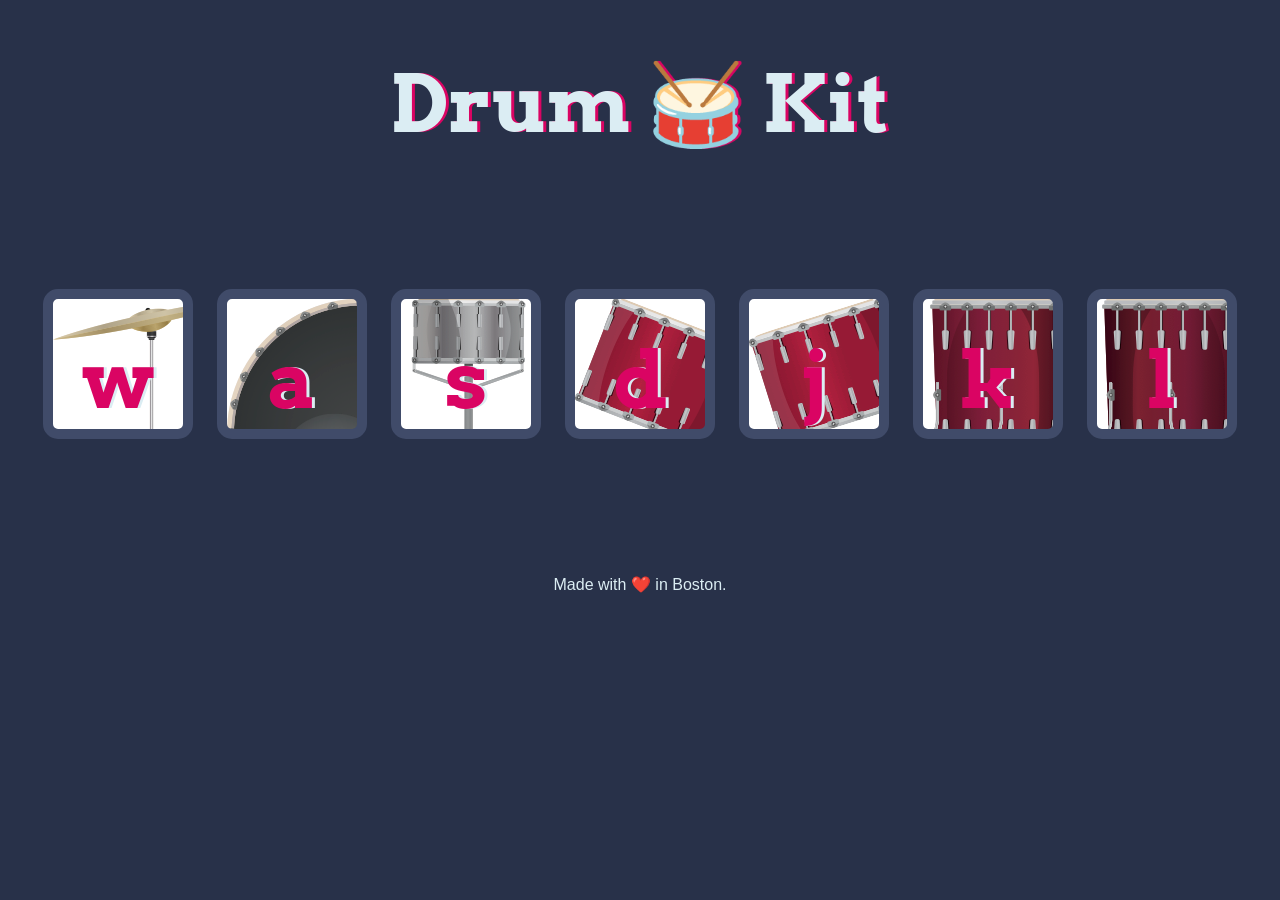
<file: projects/Drumkit/index.html>
<!DOCTYPE html>
<html lang="en" dir="ltr">

<head>
  <meta charset="utf-8">
  <title>Drum Kit</title>
  <link rel="stylesheet" href="styles.css">
  <link href="https://fonts.googleapis.com/css?family=Arvo" rel="stylesheet">
</head>

<body>

  <h1 id="title">Drum 🥁 Kit</h1>
  <div class="set">
    <button class="w drum">w</button>
    <button class="a drum">a</button>
    <button class="s drum">s</button>
    <button class="d drum">d</button>
    <button class="j drum">j</button>
    <button class="k drum">k</button>
    <button class="l drum">l</button>
  </div>


  <footer>
    Made with ❤️ in Boston.
  </footer>


  <script src="index.js" charset="utf-8"></script>
</body>

</html>
</file>
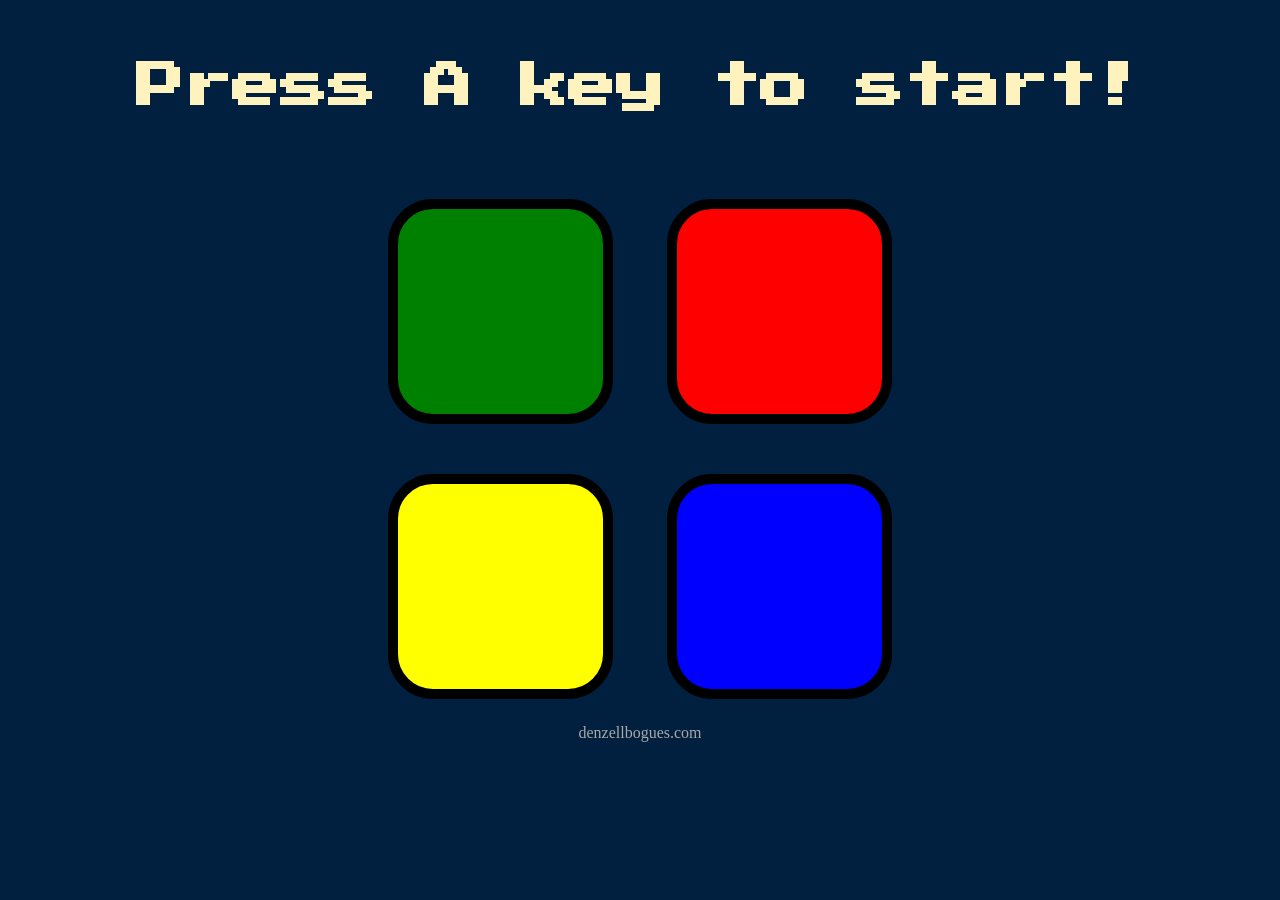
<file: projects/SimonGame/index.html>
<!DOCTYPE html>
<html lang="en" dir="ltr">
  <head>
    <meta charset="utf-8">
    <title>Simon Game</title>
    <link rel="stylesheet" href="styles.css">
      <link href="https://fonts.googleapis.com/css?family=Press+Start+2P" rel="stylesheet">
  </head>
  <body>
    <h1 id="level-title">Press A key to start!</h1>

    <div class="container row">
      <button class="btn green" id="green" type="button" name="button"></button>
      <button class="btn red" id="red" type="button" name="button"></button>
  </div>

      <div class="row">
      <button class="btn yellow" id="yellow" type="button" name="button"></button>
      <button class="btn blue" id="blue" type="button" name="button"></button>
    </div>


<footer>
  denzellbogues.com
</footer>

    <script src="https://code.jquery.com/jquery-3.6.0.min.js" integrity="sha256-/xUj+3OJU5yExlq6GSYGSHk7tPXikynS7ogEvDej/m4=" crossorigin="anonymous"></script>
    <script src="index.js" charset="utf-8"></script>
  </body>
</html>
</file>
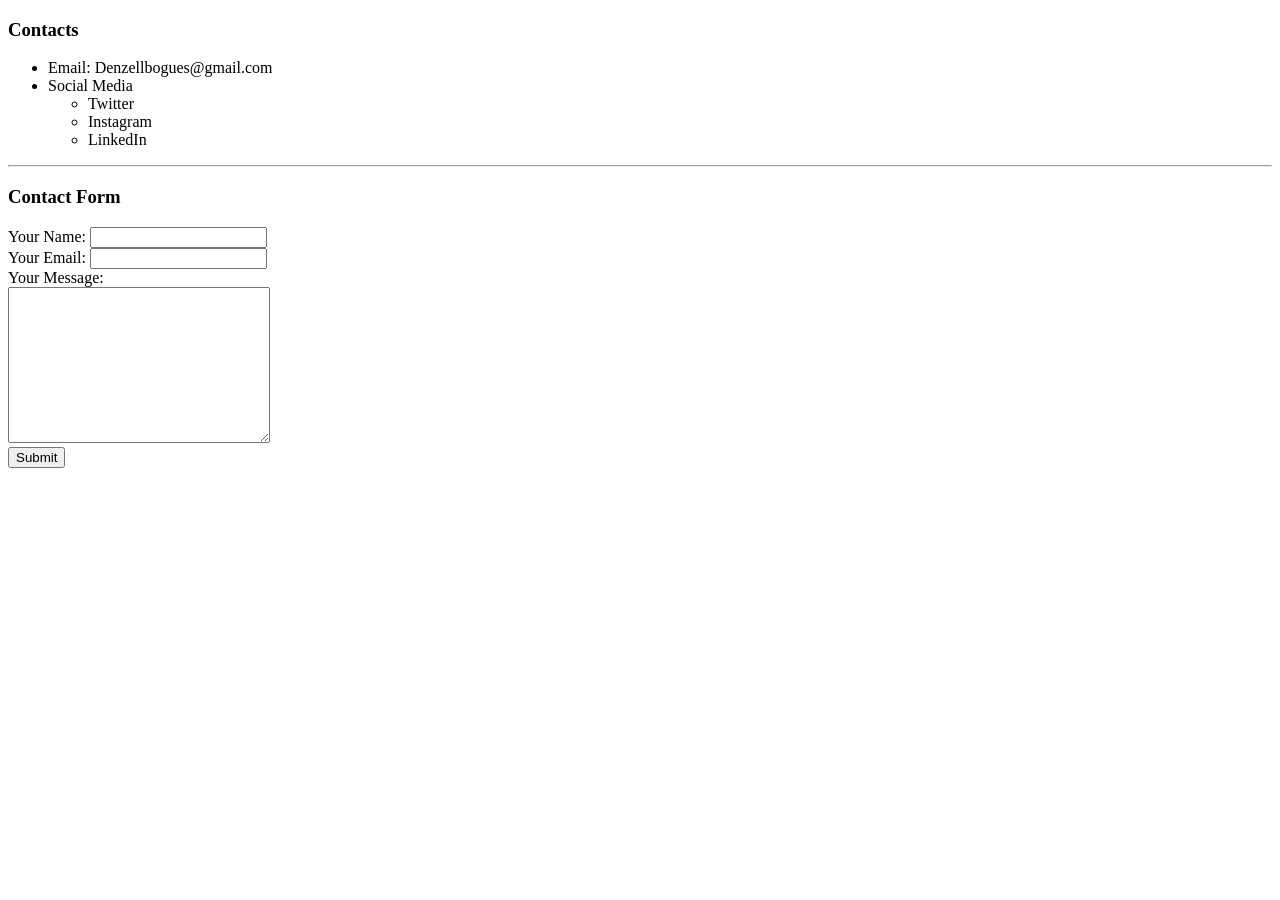
<file: contacts.html>
<!DOCTYPE html>
<html lang="en" dir="ltr">
  <head>
    <meta charset="utf-8">
    <title>My Contacts</title>
  </head>
  <body>
    <h3>Contacts</h3>
    <ul>
      <li>Email: Denzellbogues@gmail.com</li>
      <li>Social Media
        <ul>
          <li>Twitter</li>
          <li>Instagram</li>
          <li>LinkedIn</li>
        </ul>
      </li>
    </ul>
    <hr>

    <h3>Contact Form</h3>
    <form class="" action="mailto:Denzellbogues@gmail.com" method="post" enctype="text/plain">
      <label for="name"> Your Name:</label>
      <input type="text" name="Your name" value=""><br>

      <label for="email">Your Email:</label>
      <input type="email" name="Your email" value=""><br>

      <label for="message">Your Message:</label><br>
      <textarea name="Your message" rows="10" cols="30"></textarea><br>

      <input type="submit">


    </form>

  </body>
</html>
</file>
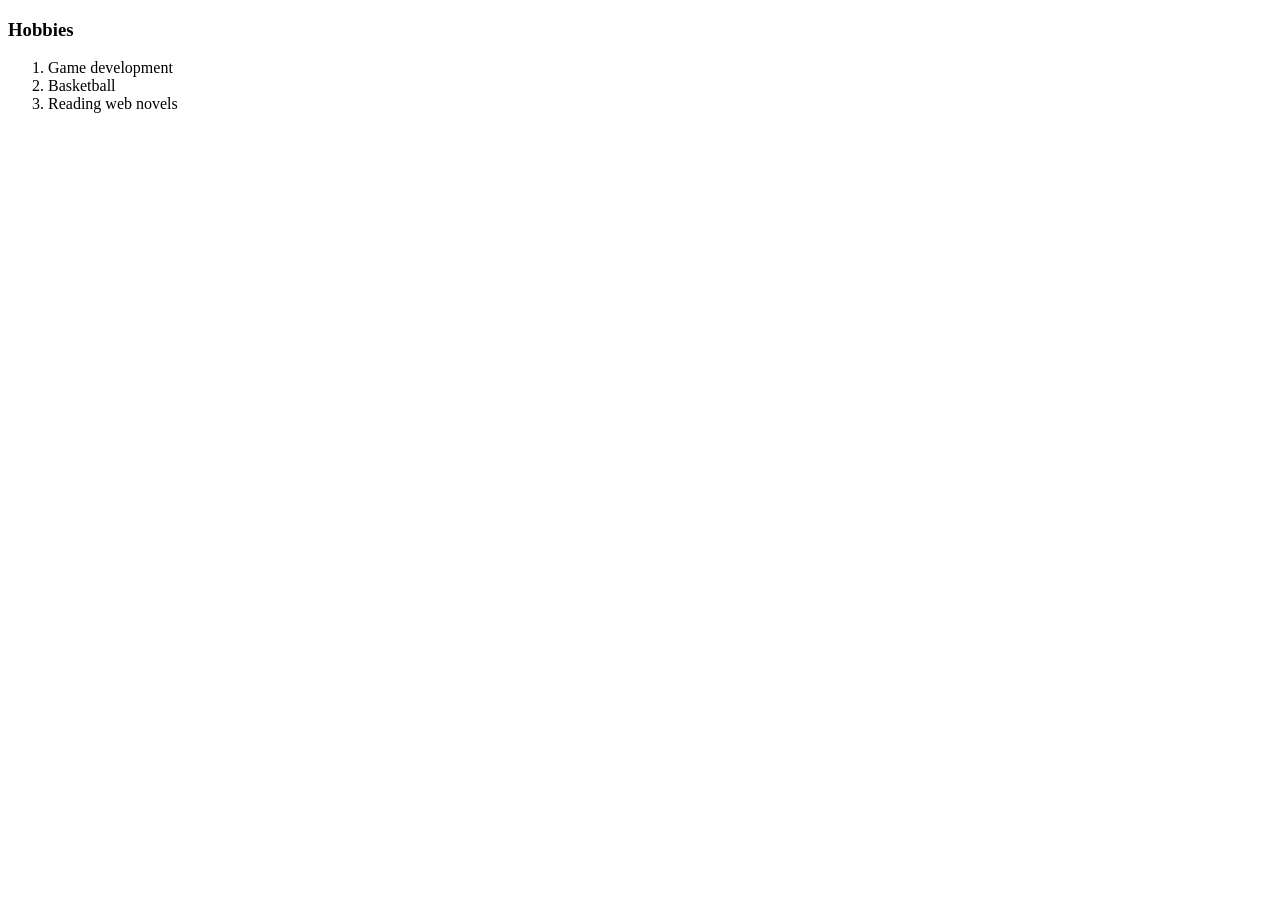
<file: hobbies.html>
<!DOCTYPE html>
<html lang="en" dir="ltr">
  <head>
    <meta charset="utf-8">
    <title>My Hobbies</title>
  </head>
  <body>
    <h3>Hobbies</h3>
    <ol>
      <li>Game development</li>
      <li>Basketball</li>
      <li>Reading web novels</li>
    </ol>
  </body>
</html>
</file>
<file: projects/Drumkit/styles.css>
body {
  text-align: center;
  background-color: #283149;
}

h1 {
  font-size: 5rem;
  color: #DBEDF3;
  font-family: "Arvo", cursive;
  text-shadow: 3px 0 #DA0463;

}

footer {
  color: #DBEDF3;
  font-family: sans-serif;
}

.w {
 background-image: url('images/crash.png');
}

.a {
background-image: url('images/kick.png');
}

.s {
background-image: url('images/snare.png');
}

.d {
background-image: url('images/tom1.png');
}

.j {
background-image: url('images/tom2.png');
}

.k {
background-image: url('images/tom3.png');
}

.l {
background-image: url('images/tom4.png');
}

.set {
  margin: 10% auto;
}

.game-over {
  background-color: red;
  opacity: 0.8;
}

.pressed {
  box-shadow: 0 3px 4px 0 #DBEDF3;
  opacity: 0.5;
}

.red {
  color: red;
}

.drum {
  outline: none;
  border: 10px solid #404B69;
  font-size: 5rem;
  font-family: 'Arvo', cursive;
  line-height: 2;
  font-weight: 900;
  color: #DA0463;
  text-shadow: 3px 0 #DBEDF3;
  border-radius: 15px;
  display: inline-block;
  width: 150px;
  height: 150px;
  text-align: center;
  margin: 10px;
  background-color: white;
}
</file>
<file: projects/SimonGame/styles.css>
body {
  text-align: center;
  background-color: #011F3F;
}
footer{
  color: darkgrey;
}

#level-title {
  font-family: 'Press Start 2P', cursive;
  font-size: 3rem;
  margin:  5%;
  color: #FEF2BF;
}

.container {
  display: block;
  width: 50%;
  margin: auto;

}
.instruction-txt{
  font-family: 'Press Start 2P', cursive;
  font-size: 3rem;
  margin:  5%;
  color: #FEF2BF;
}

.btn {
  margin: 25px;
  display: inline-block;
  height: 225px;
  width: 225px;
  border: 10px solid black;
  border-radius: 20%;
}

.game-over {
  background-color: red;
  opacity: 0.8;
}

.red {
  background-color: red;
}

.green {
  background-color: green;
}

.blue {
  background-color: blue;
}

.yellow {
  background-color: yellow;
}

.pressed {
  box-shadow: 0 0 20px white;
  background-color: grey;
}
</file>
